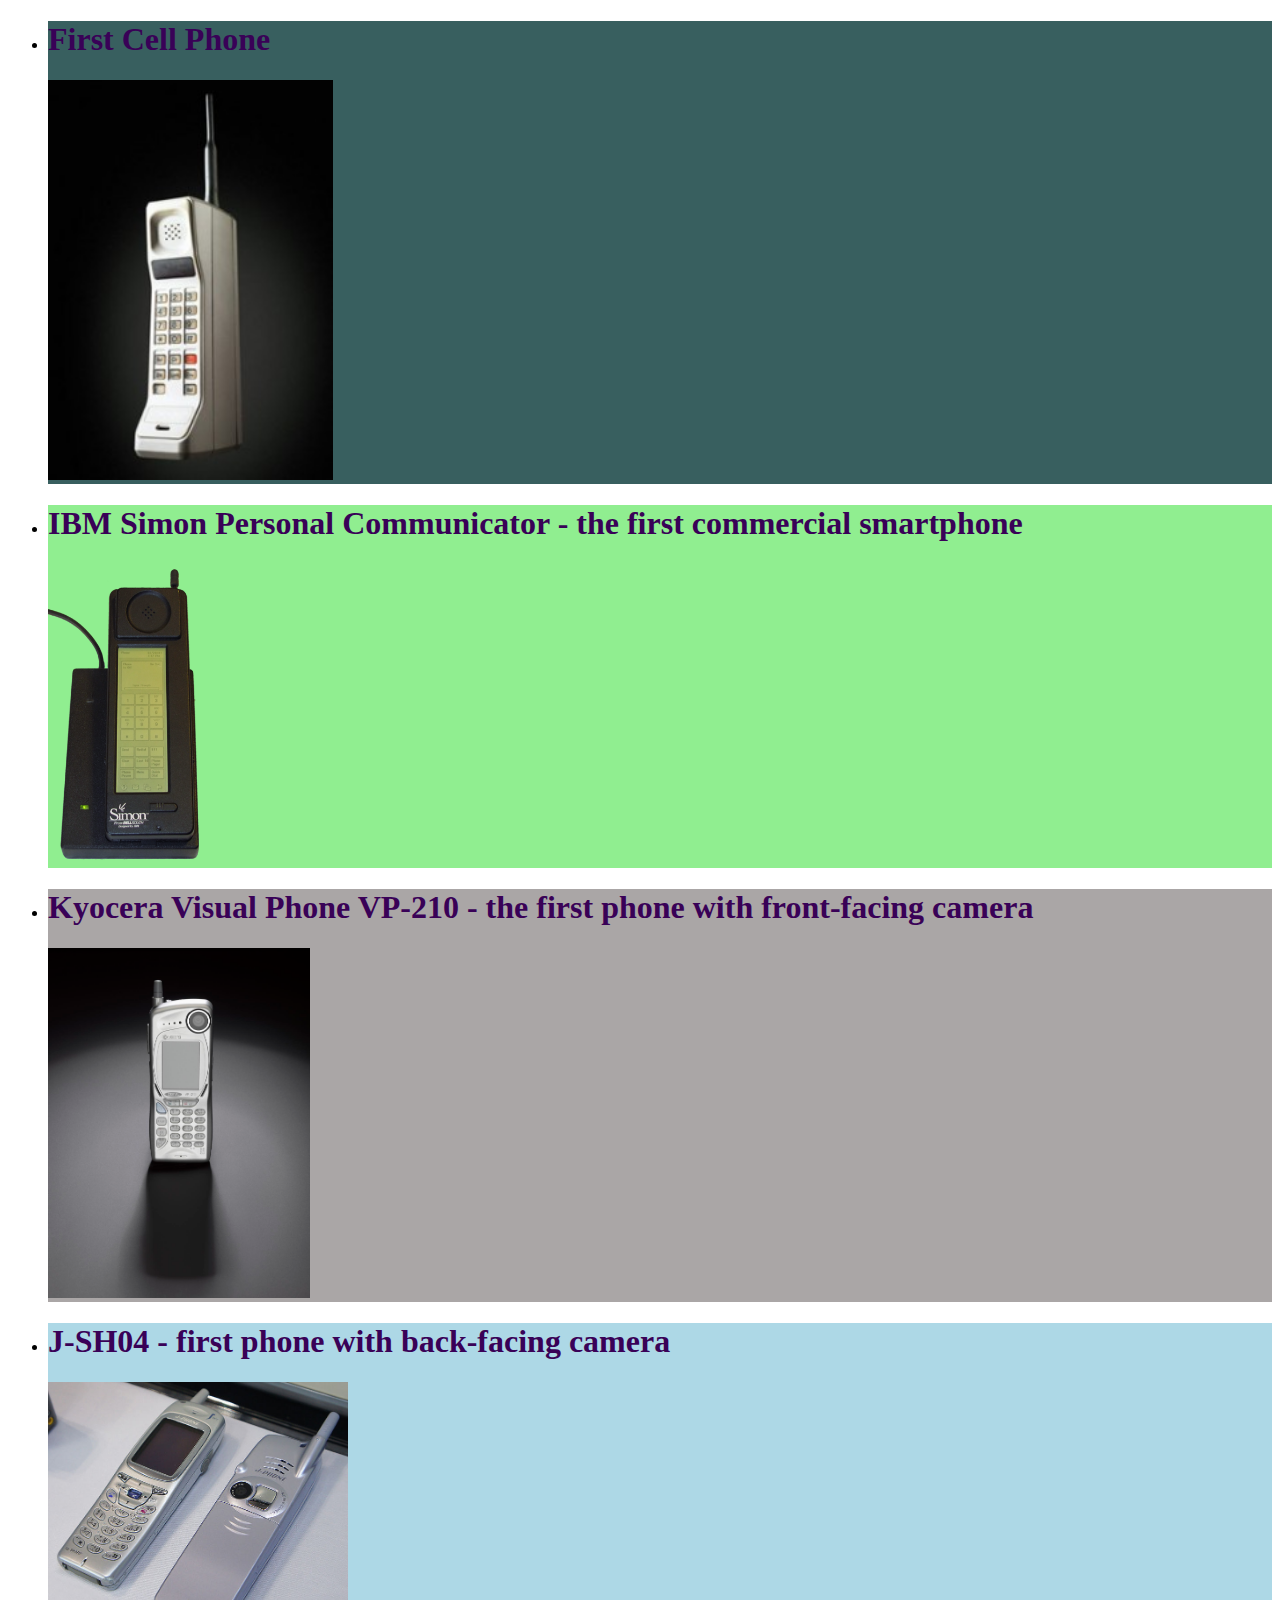
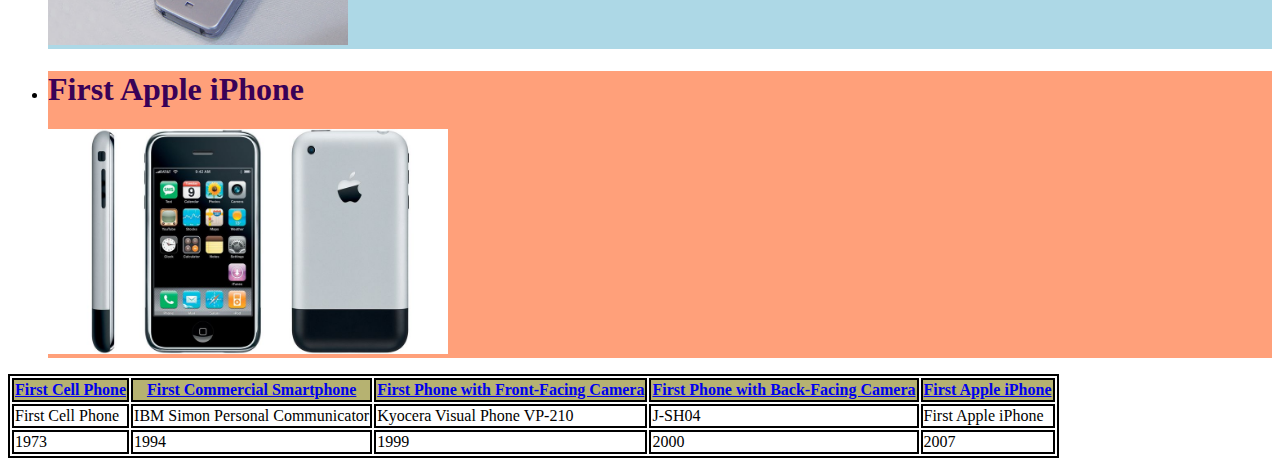
<file: index.html>
<!DOCTYPE html>
<html lang="en">
<head>
    <meta charset="UTF-8">
    <meta name="viewport" content="width=device-width, initial-scale=1.0">
    <title>History of the Modern Smartphone</title>
    <link rel="stylesheet" type="text/css" href="style.css">
</head>
<body>
    <ul>
        <li id="milestone1" >
            <h1>First Cell Phone</h1>
            <a href="https://dayintechhistory.com/dith/april-3-1973-first-cell-phone-call-made/">
                <img src="1973_first_cell_phone.jpg" height="400px">
            </a>
        </li>

        <li id="milestone2">
            <h1>IBM Simon Personal Communicator - the first commercial smartphone</h1>
            <a href="https://www.textline.com/blog/smartphone-history">
                <img src="first_commercial_smartphone.png" height="300px">
            </a>
        </li>

        <li id="milestone3">
            <h1>Kyocera Visual Phone VP-210 - the first phone with front-facing camera</h1>
            <a href="https://collection.sciencemuseumgroup.org.uk/objects/co523555/kyocera-visualphone-vp210-mobile-video-phone-1999">
                <img src="kyocera_vp-210.jpg" height="350px">
            </a>
        </li>

        <li id="milestone4">
            <h1>J-SH04 - first phone with back-facing camera</h1>
            <a href="https://en.wikipedia.org/wiki/File:Sharp_J-SH04_CP%2B_2011.jpg">
                <img src="J-SH04.jpg" width="300px">
            </a>
        </li>

        <li id="milestone5">
            <h1>First Apple iPhone</h1>
            <a href="https://www.textline.com/blog/smartphone-history">
                <img src="first_iphone.png" width="400px">
            </a>
        </li>
    </ul>
    <table>
        <tr class="table-header">
            <th>
                <a href="first_cell_phone.html">First Cell Phone</a>
            </th>
            <th>
                <a href="first_commercial_smartphone.html">First Commercial Smartphone</a>
            </th>
            <th>
                <a href="first_phone_front-facing_camera.html">First Phone with Front-Facing Camera</a>
            </th>
            <th>
                <a href="first_phone_back-facing_camera.html">First Phone with Back-Facing Camera</a>
            </th>
            <th>
                <a href="first_apple_iphone.html">First Apple iPhone</a>
            </th>
        </tr>
        <tr>
            <td>First Cell Phone</td>
            <td>IBM Simon Personal Communicator</td>
            <td>Kyocera Visual Phone VP-210</td>
            <td>J-SH04</td>
            <td>First Apple iPhone</td>
        </tr>
        <tr>
            <td>1973</td>
            <td>1994</td>
            <td>1999</td>
            <td>2000</td>
            <td>2007</td>
        </tr>
    </table>
</body>
</html>
</file>
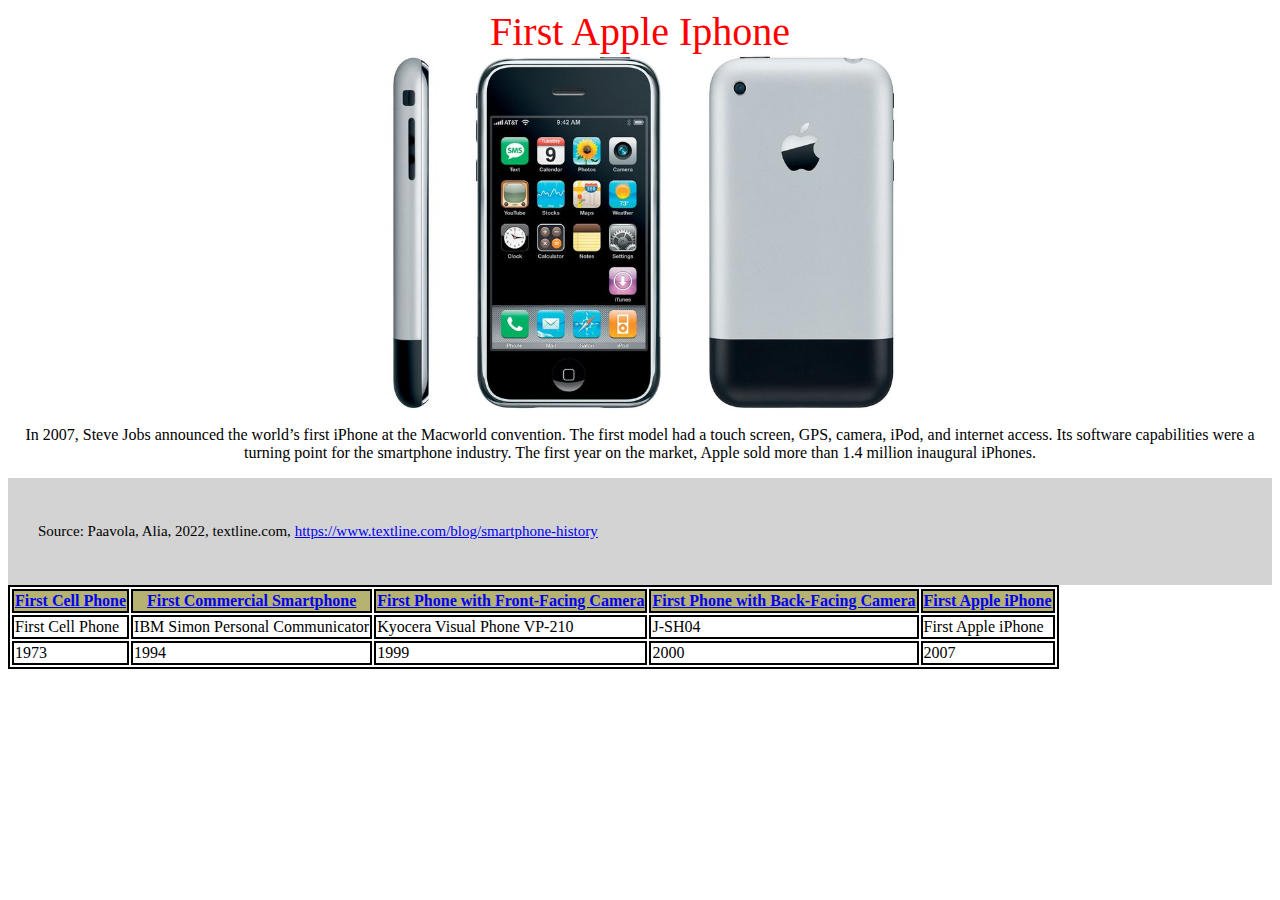
<file: first_apple_iphone.html>
<!DOCTYPE html>
<html lang="en">
<head>
    <meta charset="UTF-8">
    <meta name="viewport" content="width=device-width, initial-scale=1.0">
    <title>First Apple Iphone</title>
    <link rel="stylesheet" type="text/css" href="style.css">
</head>
<body>
    <header class="milestone-header">
        First Apple Iphone
    </header>

    <main>
        <img src="first_iphone.png" alt="" class="center" title="First Iphone">
        <p>
            In 2007, Steve Jobs announced the world’s first iPhone at the Macworld convention. The first model had a touch screen, GPS, camera, iPod, and internet access. Its software capabilities were a turning point for the smartphone industry. The first year on the market, Apple sold more than 1.4 million inaugural iPhones.
        </p>
    </main>

    <footer>
        <p>
            Source: Paavola, Alia, 2022, textline.com, <a href="https://www.textline.com/blog/smartphone-history">https://www.textline.com/blog/smartphone-history</a>
        </p>
    </footer>

    <table>
        <tr class="table-header">
            <th>
                <a href="first_cell_phone.html">First Cell Phone</a>
            </th>
            <th>
                <a href="first_commercial_smartphone.html">First Commercial Smartphone</a>
            </th>
            <th>
                <a href="first_phone_front-facing_camera.html">First Phone with Front-Facing Camera</a>
            </th>
            <th>
                <a href="first_phone_back-facing_camera.html">First Phone with Back-Facing Camera</a>
            </th>
            <th>
                <a href="first_apple_iphone.html">First Apple iPhone</a>
            </th>
        </tr>
        <tr>
            <td>First Cell Phone</td>
            <td>IBM Simon Personal Communicator</td>
            <td>Kyocera Visual Phone VP-210</td>
            <td>J-SH04</td>
            <td>First Apple iPhone</td>
        </tr>
        <tr>
            <td>1973</td>
            <td>1994</td>
            <td>1999</td>
            <td>2000</td>
            <td>2007</td>
        </tr>
    </table>
</body>
</html>
</file>
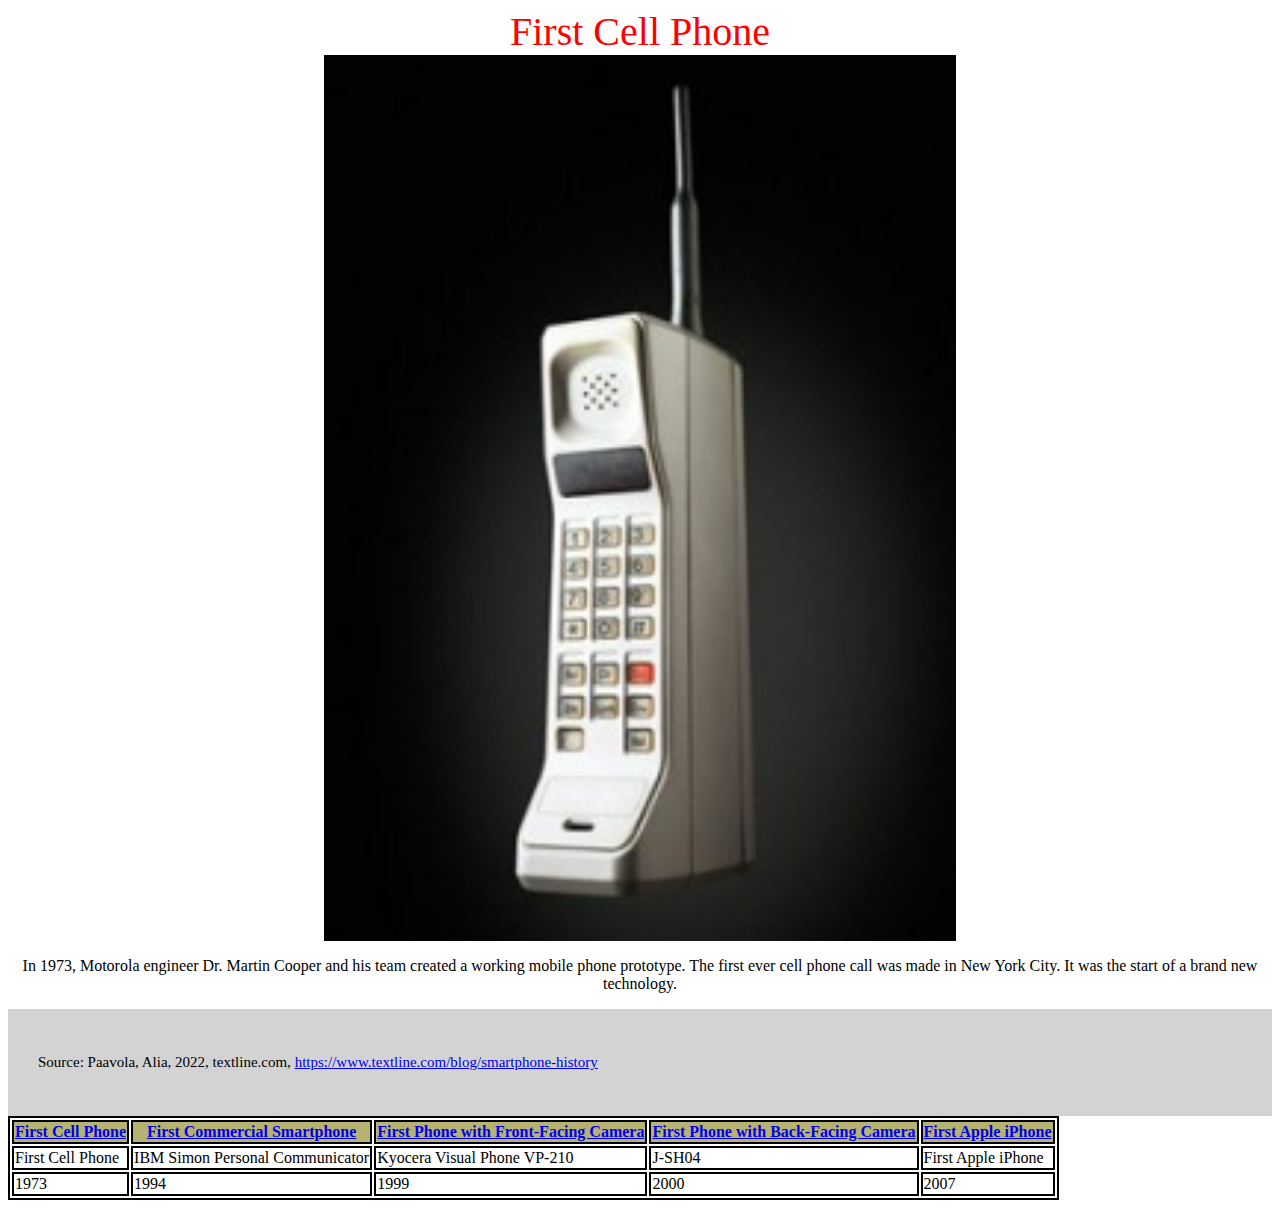
<file: first_cell_phone.html>
<!DOCTYPE html>
<html lang="en">
<head>
    <meta charset="UTF-8">
    <meta name="viewport" content="width=device-width, initial-scale=1.0">
    <title>First Cell Phone</title>
    <link rel="stylesheet" type="text/css" href="style.css">
</head>
<body>
    <header class="milestone-header">
        First Cell Phone
    </header>

    <main>
        <img src="1973_first_cell_phone.jpg" alt="" class="center" title="First Cell Phone">
        <p>
            In 1973, Motorola engineer Dr. Martin Cooper and his team created a working mobile phone prototype. The first ever cell phone call was made in New York City. It was the start of a brand new technology.
        </p>
    </main>

    <footer>
        <p>
            Source: Paavola, Alia, 2022, textline.com, <a href="https://www.textline.com/blog/smartphone-history">https://www.textline.com/blog/smartphone-history</a>
        </p>
    </footer>

    <table>
        <tr class="table-header">
            <th>
                <a href="first_cell_phone.html">First Cell Phone</a>
            </th>
            <th>
                <a href="first_commercial_smartphone.html">First Commercial Smartphone</a>
            </th>
            <th>
                <a href="first_phone_front-facing_camera.html">First Phone with Front-Facing Camera</a>
            </th>
            <th>
                <a href="first_phone_back-facing_camera.html">First Phone with Back-Facing Camera</a>
            </th>
            <th>
                <a href="first_apple_iphone.html">First Apple iPhone</a>
            </th>
        </tr>
        <tr>
            <td>First Cell Phone</td>
            <td>IBM Simon Personal Communicator</td>
            <td>Kyocera Visual Phone VP-210</td>
            <td>J-SH04</td>
            <td>First Apple iPhone</td>
        </tr>
        <tr>
            <td>1973</td>
            <td>1994</td>
            <td>1999</td>
            <td>2000</td>
            <td>2007</td>
        </tr>
    </table>
</body>
</html>
</file>
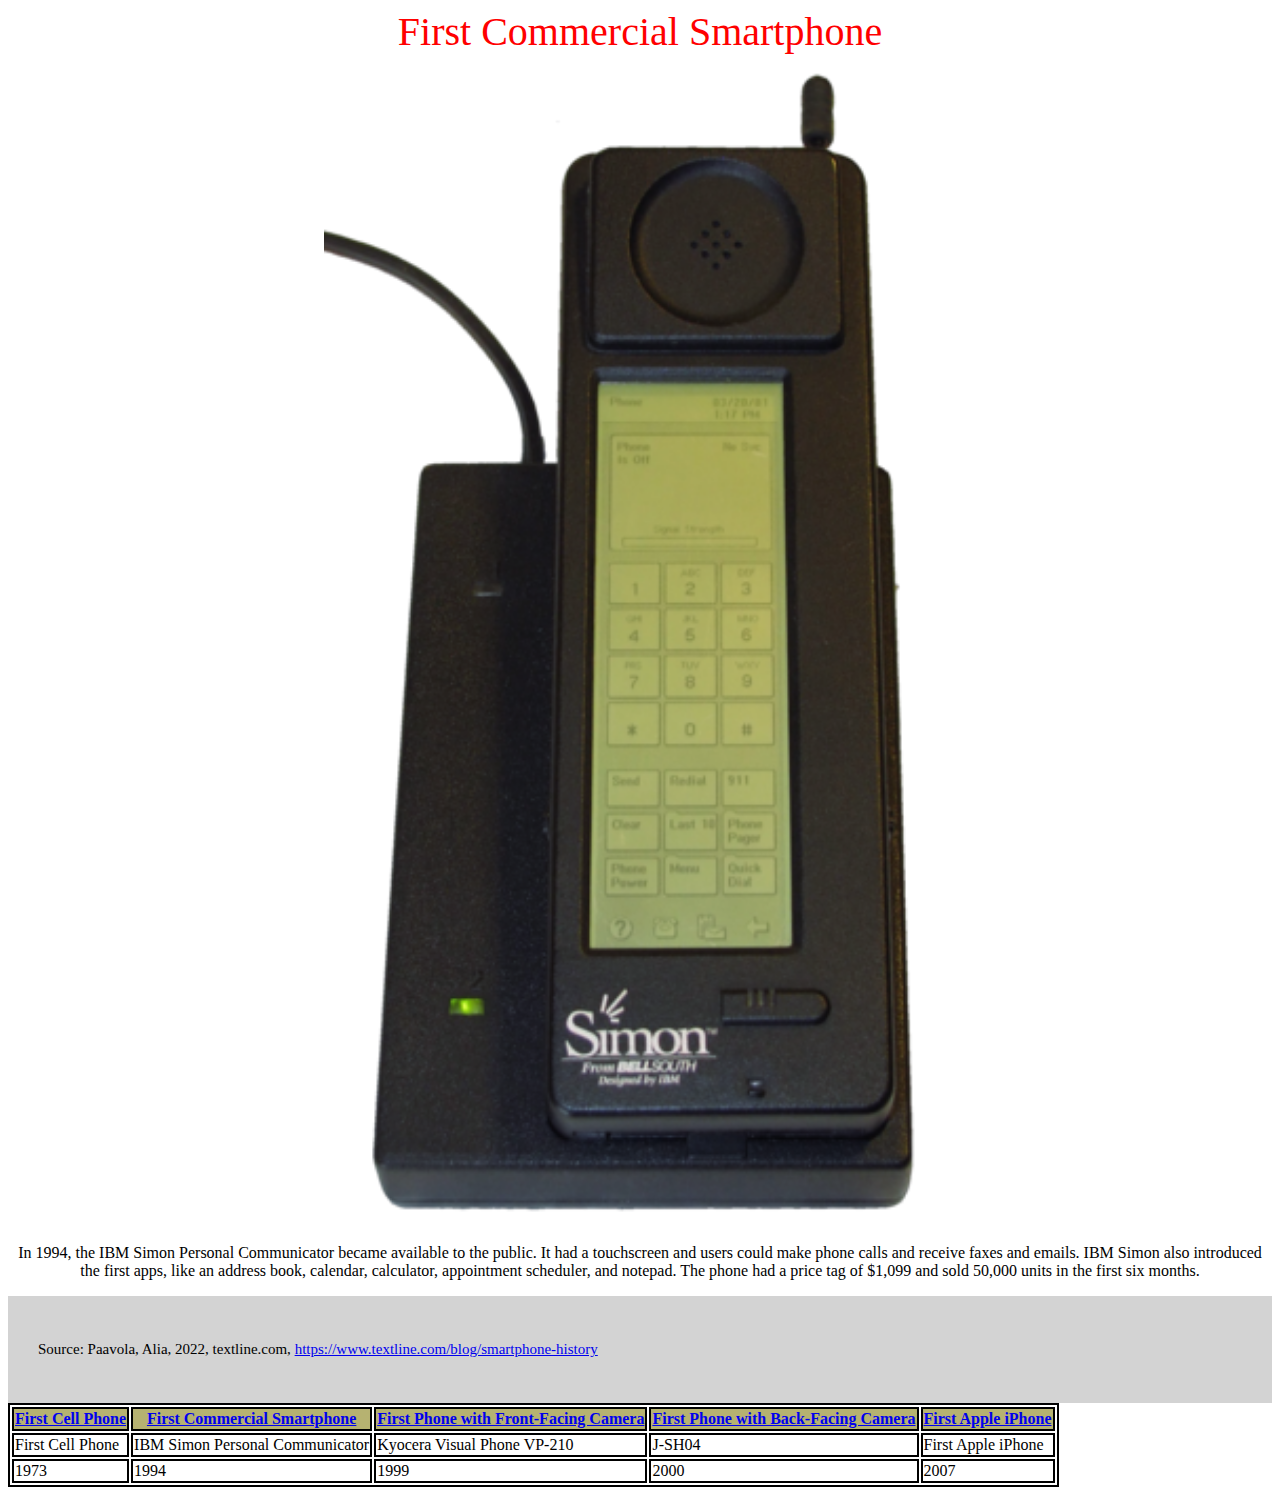
<file: first_commercial_smartphone.html>
<!DOCTYPE html>
<html lang="en">
<head>
    <meta charset="UTF-8">
    <meta name="viewport" content="width=device-width, initial-scale=1.0">
    <title>First Commercial Smartphone</title>
    <link rel="stylesheet" type="text/css" href="style.css">
</head>
<body>
    <header class="milestone-header">
        First Commercial Smartphone  
    </header>

    <main>
        <img src="first_commercial_smartphone.png" alt="" class="center" title="IBM Simon Personal Communicator">
        <p>
            In 1994, the IBM Simon Personal Communicator became available to the public. It had a touchscreen and users could make phone calls and receive faxes and emails. IBM Simon also introduced the first apps, like an address book, calendar, calculator, appointment scheduler, and notepad. The phone had a price tag of $1,099 and sold 50,000 units in the first six months. 
        </p>
    </main>

    <footer>
        <p>
            Source: Paavola, Alia, 2022, textline.com, <a href="https://www.textline.com/blog/smartphone-history">https://www.textline.com/blog/smartphone-history</a>
        </p>
    </footer>

    <table>
        <tr class="table-header">
            <th>
                <a href="first_cell_phone.html">First Cell Phone</a>
            </th>
            <th>
                <a href="first_commercial_smartphone.html">First Commercial Smartphone</a>
            </th>
            <th>
                <a href="first_phone_front-facing_camera.html">First Phone with Front-Facing Camera</a>
            </th>
            <th>
                <a href="first_phone_back-facing_camera.html">First Phone with Back-Facing Camera</a>
            </th>
            <th>
                <a href="first_apple_iphone.html">First Apple iPhone</a>
            </th>
        </tr>
        <tr>
            <td>First Cell Phone</td>
            <td>IBM Simon Personal Communicator</td>
            <td>Kyocera Visual Phone VP-210</td>
            <td>J-SH04</td>
            <td>First Apple iPhone</td>
        </tr>
        <tr>
            <td>1973</td>
            <td>1994</td>
            <td>1999</td>
            <td>2000</td>
            <td>2007</td>
        </tr>
    </table>
</body>
</html>
</file>
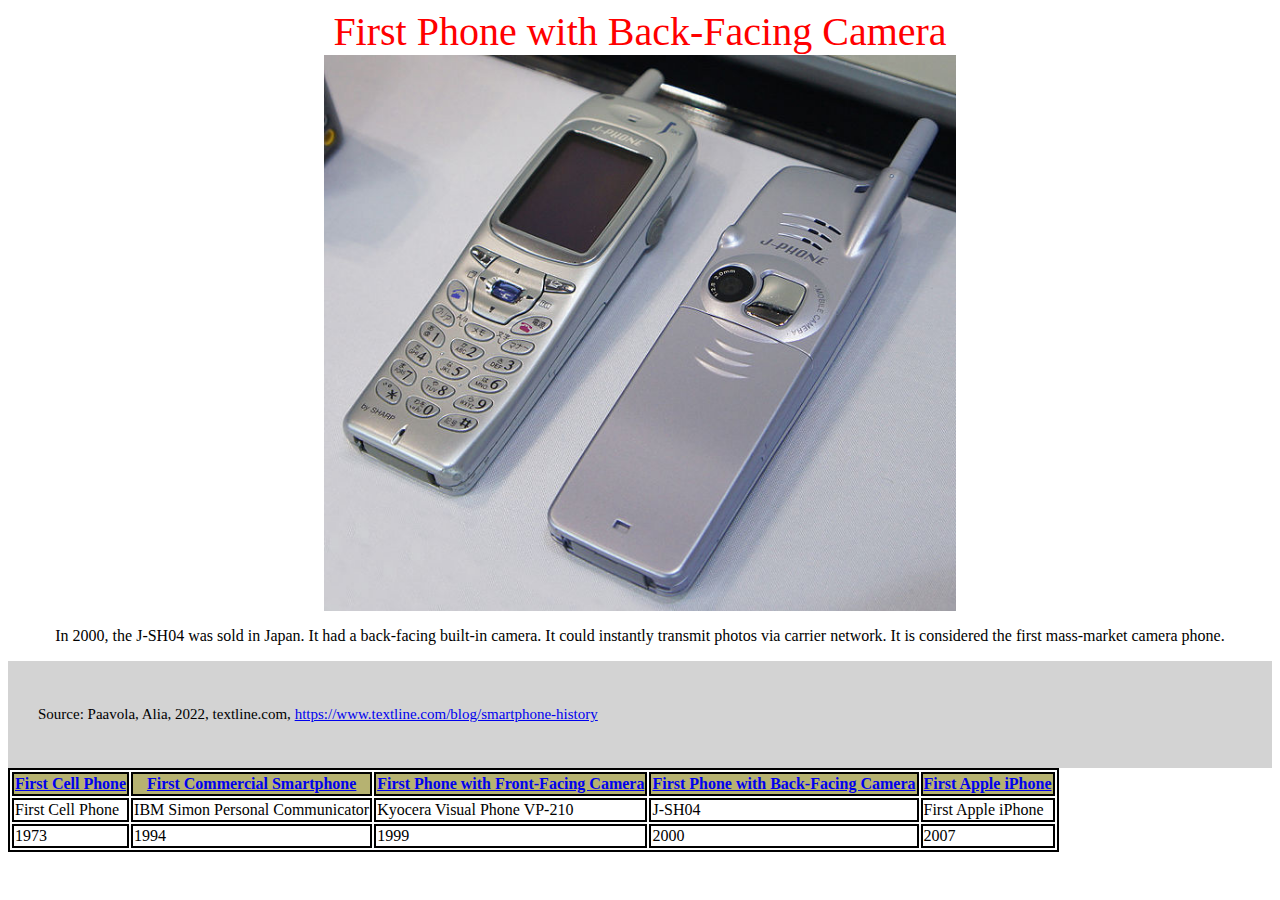
<file: first_phone_back-facing_camera.html>
<!DOCTYPE html>
<html lang="en">
<head>
    <meta charset="UTF-8">
    <meta name="viewport" content="width=device-width, initial-scale=1.0">
    <title>First Phone with Back-Facing Camera</title>
    <link rel="stylesheet" type="text/css" href="style.css">
</head>
<body>
    <header class="milestone-header">
        First Phone with Back-Facing Camera
    </header>

    <main>
        <img src="J-SH04.jpg" alt="" class="center" title="J-SH04">
        <p>
            In 2000, the J-SH04 was sold in Japan. It had a back-facing built-in camera. It could instantly transmit photos via carrier network. It is considered the first mass-market camera phone.
        </p>
    </main>

    <footer>
        <p>
            Source: Paavola, Alia, 2022, textline.com, <a href="https://www.textline.com/blog/smartphone-history">https://www.textline.com/blog/smartphone-history</a>
        </p>
    </footer>

    <table>
        <tr class="table-header">
            <th>
                <a href="first_cell_phone.html">First Cell Phone</a>
            </th>
            <th>
                <a href="first_commercial_smartphone.html">First Commercial Smartphone</a>
            </th>
            <th>
                <a href="first_phone_front-facing_camera.html">First Phone with Front-Facing Camera</a>
            </th>
            <th>
                <a href="first_phone_back-facing_camera.html">First Phone with Back-Facing Camera</a>
            </th>
            <th>
                <a href="first_apple_iphone.html">First Apple iPhone</a>
            </th>
        </tr>
        <tr>
            <td>First Cell Phone</td>
            <td>IBM Simon Personal Communicator</td>
            <td>Kyocera Visual Phone VP-210</td>
            <td>J-SH04</td>
            <td>First Apple iPhone</td>
        </tr>
        <tr>
            <td>1973</td>
            <td>1994</td>
            <td>1999</td>
            <td>2000</td>
            <td>2007</td>
        </tr>
    </table>
</body>
</html>
</file>
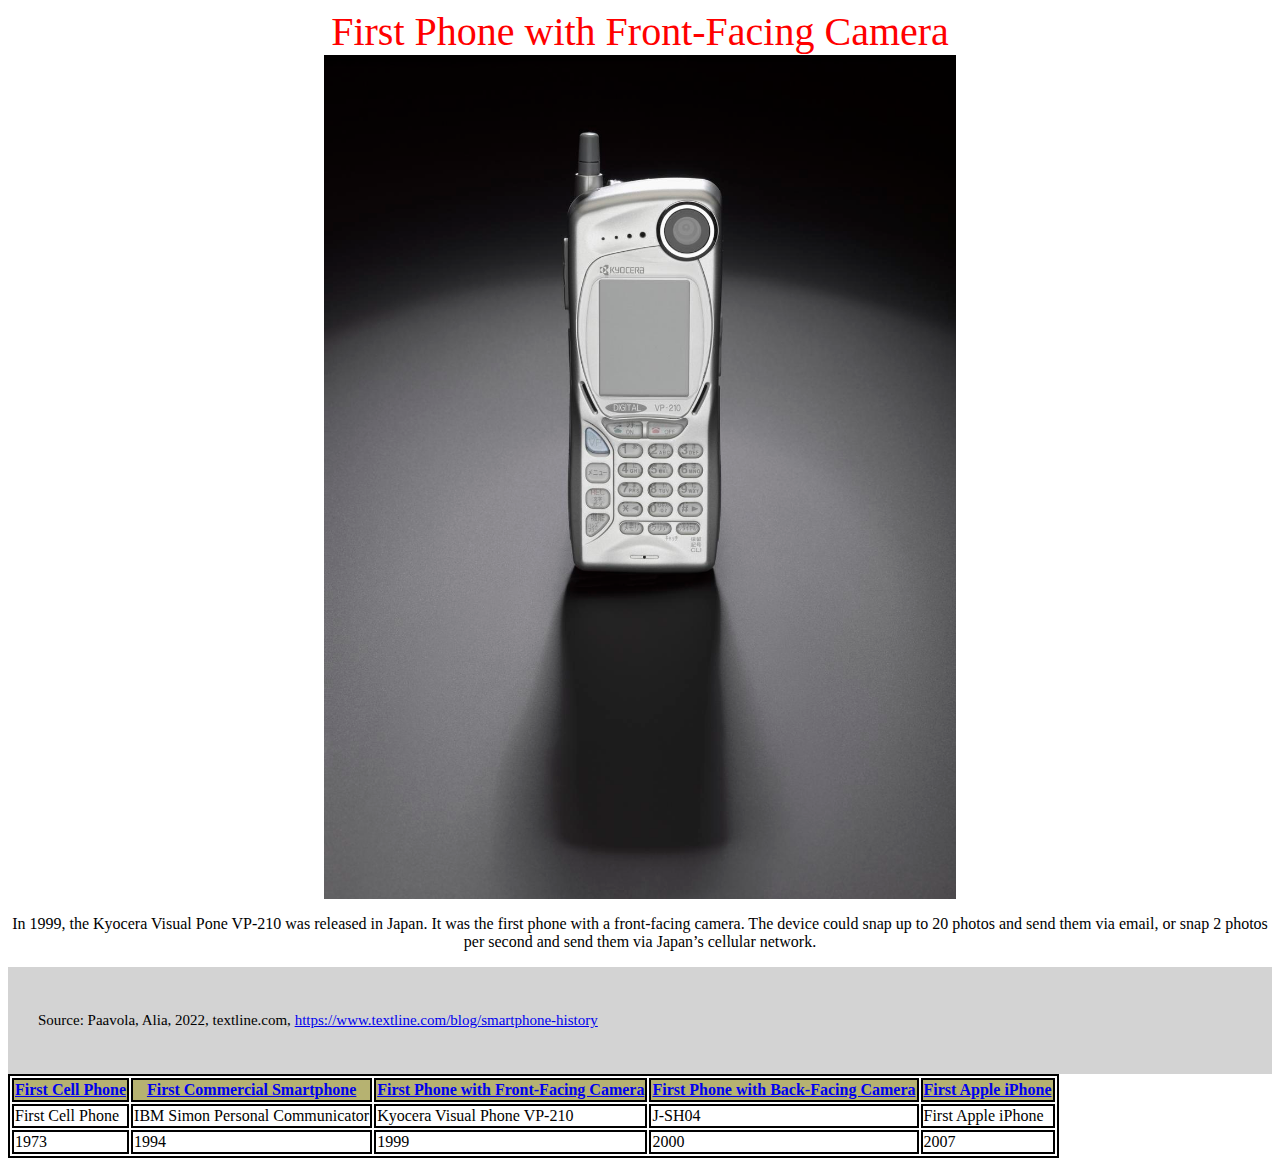
<file: first_phone_front-facing_camera.html>
<!DOCTYPE html>
<html lang="en">
<head>
    <meta charset="UTF-8">
    <meta name="viewport" content="width=device-width, initial-scale=1.0">
    <title>First Phone with Front-Facing Camera</title>
    <link rel="stylesheet" type="text/css" href="style.css">
</head>
<body>
    <header class="milestone-header">
        First Phone with Front-Facing Camera
    </header>

    <main>
        <img src="kyocera_vp-210.jpg" alt="" class="center" title="Kyocera Visual Pone VP-210">
        <p>
            In 1999, the Kyocera Visual Pone VP-210 was released in Japan. It was the first phone with a front-facing camera. The device could snap up to 20 photos and send them via email, or snap 2 photos per second and send them via Japan’s cellular network.
        </p>
    </main>

    <footer>
        <p>
            Source: Paavola, Alia, 2022, textline.com, <a href="https://www.textline.com/blog/smartphone-history">https://www.textline.com/blog/smartphone-history</a>
        </p>
    </footer>

    <table>
        <tr class="table-header">
            <th>
                <a href="first_cell_phone.html">First Cell Phone</a>
            </th>
            <th>
                <a href="first_commercial_smartphone.html">First Commercial Smartphone</a>
            </th>
            <th>
                <a href="first_phone_front-facing_camera.html">First Phone with Front-Facing Camera</a>
            </th>
            <th>
                <a href="first_phone_back-facing_camera.html">First Phone with Back-Facing Camera</a>
            </th>
            <th>
                <a href="first_apple_iphone.html">First Apple iPhone</a>
            </th>
        </tr>
        <tr>
            <td>First Cell Phone</td>
            <td>IBM Simon Personal Communicator</td>
            <td>Kyocera Visual Phone VP-210</td>
            <td>J-SH04</td>
            <td>First Apple iPhone</td>
        </tr>
        <tr>
            <td>1973</td>
            <td>1994</td>
            <td>1999</td>
            <td>2000</td>
            <td>2007</td>
        </tr>
    </table>
</body>
</html>
</file>
<file: style.css>
h1 {
    color:rgb(57, 1, 87);
}
#milestone1 {
    background-color:rgb(56, 95, 95);
}
#milestone2 {
    background-color:lightgreen;
}
#milestone3 {
    background-color:rgb(170, 166, 166);
}
#milestone4 {
    background-color:lightblue;
}
#milestone5 {
    background-color:lightsalmon;
}
table, th, td {
    border: 2px solid;
} 
.table-header {
    background-color:rgb(182, 178, 113);
}

@keyframes change-font-color{
    from {color: red;}
    to {color: skyblue;}
}
header {
    color: red;
    font-size: 40px;
    font-family: fantasy;
    text-align: center;
}
.milestone-header:hover {
    animation: change-font-color 1s forwards;
}
.center {
    display: block;
    margin-left: auto;
    margin-right: auto;
    width: 50%;
}
footer{
    padding:2em;
    font-size:15px;
    background-color:lightgray;
}
main p {
    text-align: center;
}
</file>
